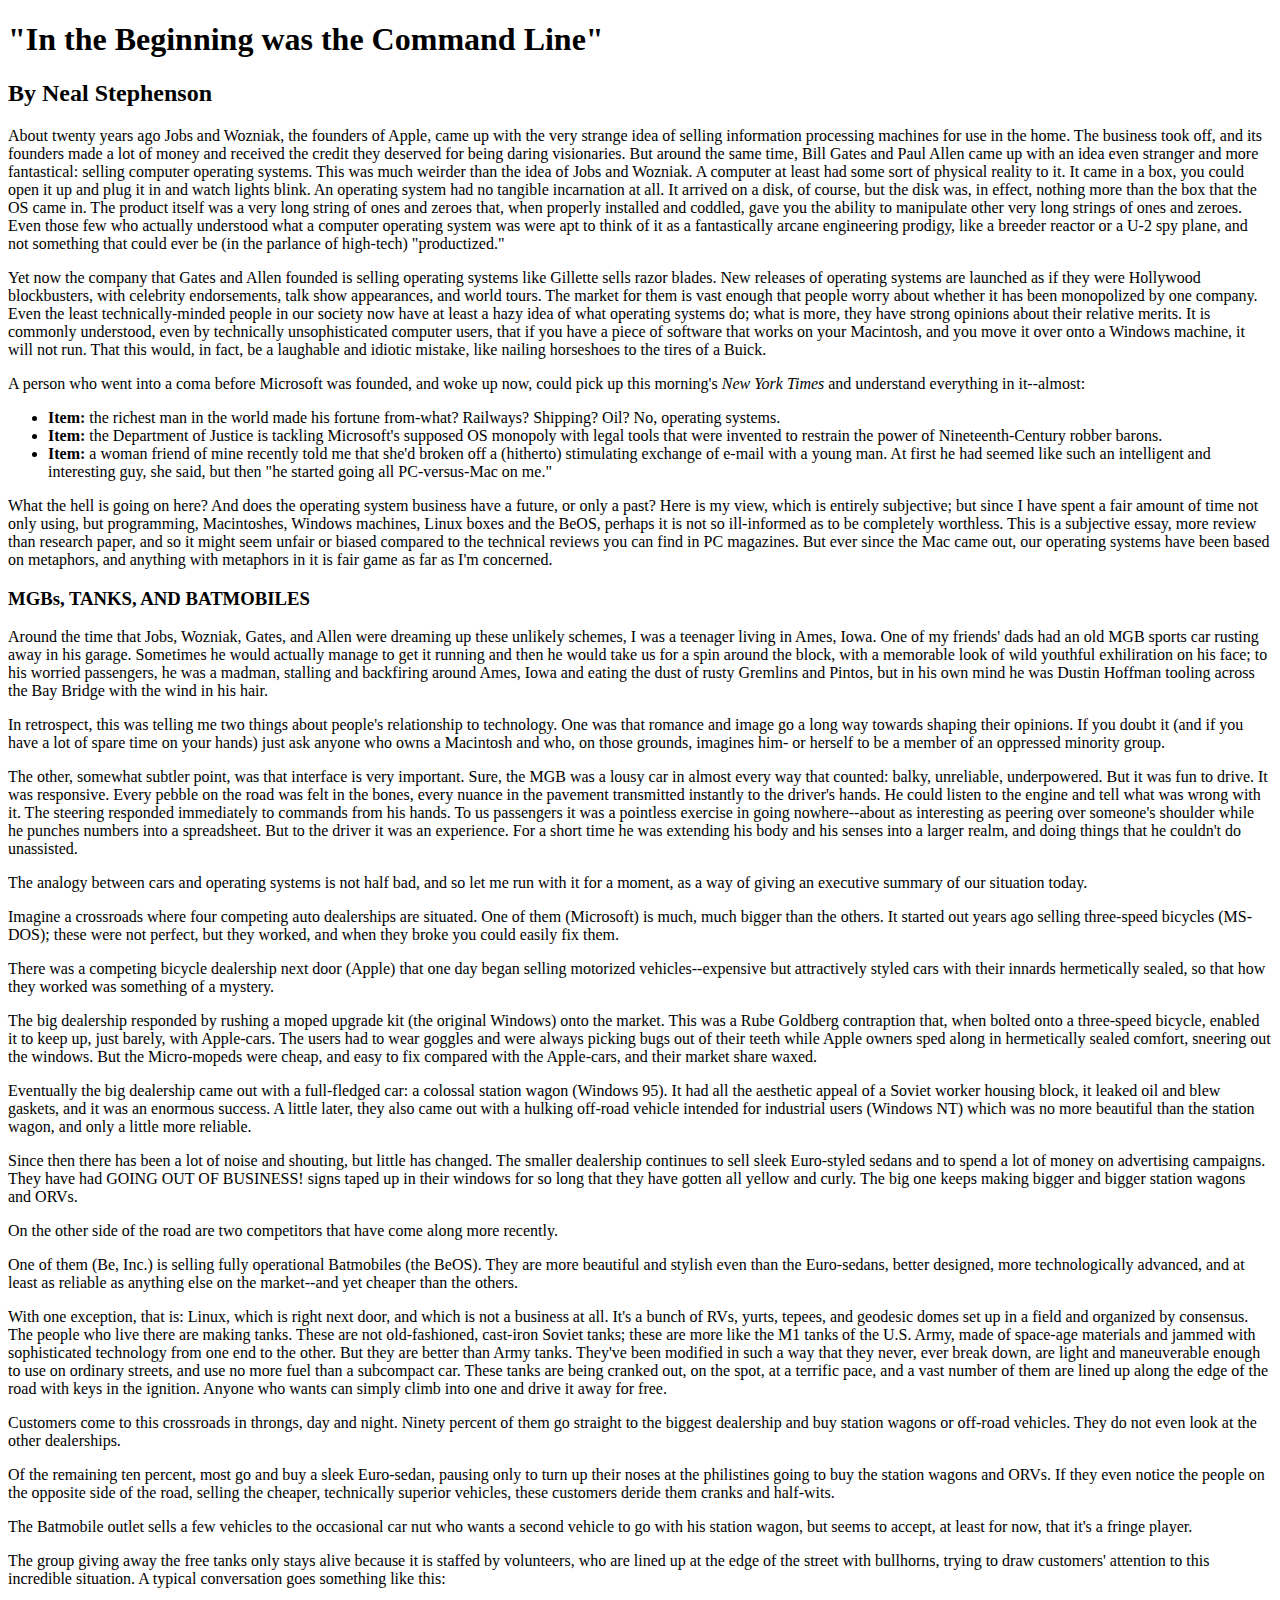
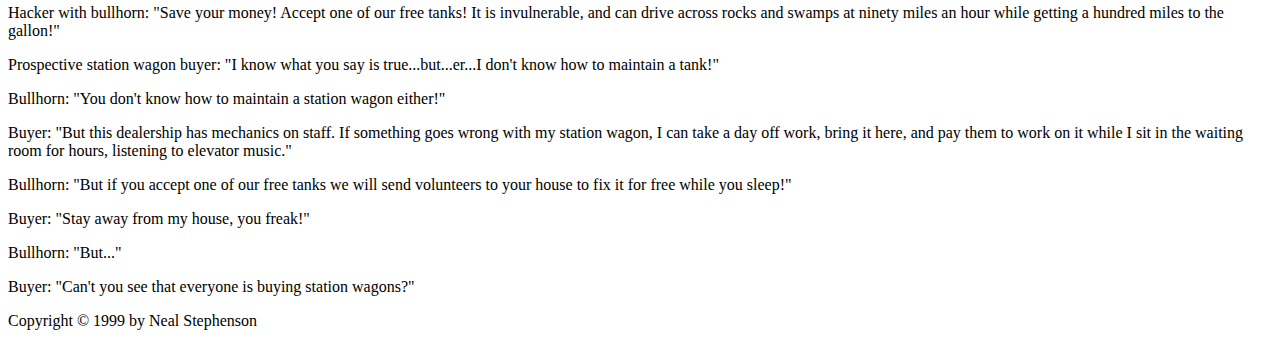
<file: Week01/index.html>
<!DOCTYPE html>
<html>
<head>
<title>The Command</title>
</head>
<body>
<h1>"In the Beginning was the Command Line"</h1>
<h2>By Neal Stephenson</h2>

<p>About twenty years ago Jobs and Wozniak, the founders of Apple, came up with the very strange idea of selling information processing machines for use in the home. The business took off, and its founders made a lot of money and received the credit they deserved for being daring visionaries. But around the same time, Bill Gates and Paul Allen came up with an idea even stranger and more fantastical: selling computer operating systems. This was much weirder than the idea of Jobs and Wozniak. A computer at least had some sort of physical reality to it. It came in a box, you could open it up and plug it in and watch lights blink. An operating system had no tangible incarnation at all. It arrived on a disk, of course, but the disk was, in effect, nothing more than the box that the OS came in. The product itself was a very long string of ones and zeroes that, when properly installed and coddled, gave you the ability to manipulate other very long strings of ones and zeroes. Even those few who actually understood what a computer operating system was were apt to think of it as a fantastically arcane engineering prodigy, like a breeder reactor or a U-2 spy plane, and not something that could ever be (in the parlance of high-tech) "productized." </p>

<p>Yet now the company that Gates and Allen founded is selling operating systems like Gillette sells razor blades. New releases of operating systems are launched as if they were Hollywood blockbusters, with celebrity endorsements, talk show appearances, and world tours. The market for them is vast enough that people worry about whether it has been monopolized by one company. Even the least technically-minded people in our society now have at least a hazy idea of what operating systems do; what is more, they have strong opinions about their relative merits. It is commonly understood, even by technically unsophisticated computer users, that if you have a piece of software that works on your Macintosh, and you move it over onto a Windows machine, it will not run. That this would, in fact, be a laughable and idiotic mistake, like nailing horseshoes to the tires of a Buick. </p>

<p>A person who went into a coma before Microsoft was founded, and woke up now, could pick up this morning's <em>New York Times</em> and understand everything in it--almost:</p>

<ul>
  <li><strong>Item:</strong> the richest man in the world made his fortune from-what? Railways? Shipping? Oil? No, operating systems.</li>
  <li><strong>Item:</strong> the Department of Justice is tackling Microsoft's supposed OS monopoly with legal tools that were invented to restrain the power of Nineteenth-Century robber barons.</li>
  <li><strong>Item:</strong> a woman friend of mine recently told me that she'd broken off a (hitherto) stimulating exchange of e-mail with a young man. At first he had seemed like such an intelligent and interesting guy, she said, but then "he started going all PC-versus-Mac on me."
  </li>
</ul>
<p>What the hell is going on here? And does the operating system business have a future, or only a past? Here is my view, which is entirely subjective; but since I have spent a fair amount of time not only using, but programming, Macintoshes, Windows machines, Linux boxes and the BeOS, perhaps it is not so ill-informed as to be completely worthless. This is a subjective essay, more review than research paper, and so it might seem unfair or biased compared to the technical reviews you can find in PC magazines. But ever since the Mac came out, our operating systems have been based on metaphors, and anything with metaphors in it is fair game as far as I'm concerned.</p>

<h3>MGBs, TANKS, AND BATMOBILES</h3>

<p>Around the time that Jobs, Wozniak, Gates, and Allen were dreaming up these unlikely schemes, I was a teenager living in Ames, Iowa. One of my friends' dads had an old MGB sports car rusting away in his garage. Sometimes he would actually manage to get it running and then he would take us for a spin around the block, with a memorable look of wild youthful exhiliration on his face; to his worried passengers, he was a madman, stalling and backfiring around Ames, Iowa and eating the dust of rusty Gremlins and Pintos, but in his own mind he was Dustin Hoffman tooling across the Bay Bridge with the wind in his hair.</p>

<p>In retrospect, this was telling me two things about people's relationship to technology. One was that romance and image go a long way towards shaping their opinions. If you doubt it (and if you have a lot of spare time on your hands) just ask anyone who owns a Macintosh and who, on those grounds, imagines him- or herself to be a member of an oppressed minority group.</p>

<p>The other, somewhat subtler point, was that interface is very important. Sure, the MGB was a lousy car in almost every way that counted: balky, unreliable, underpowered. But it was fun to drive. It was responsive. Every pebble on the road was felt in the bones, every nuance in the pavement transmitted instantly to the driver's hands. He could listen to the engine and tell what was wrong with it. The steering responded immediately to commands from his hands. To us passengers it was a pointless exercise in going nowhere--about as interesting as peering over someone's shoulder while he punches numbers into a spreadsheet. But to the driver it was an experience. For a short time he was extending his body and his senses into a larger realm, and doing things that he couldn't do unassisted.</p>

<p>The analogy between cars and operating systems is not half bad, and so let me run with it for a moment, as a way of giving an executive summary of our situation today.</p>

<p>Imagine a crossroads where four competing auto dealerships are situated. One of them (Microsoft) is much, much bigger than the others. It started out years ago selling three-speed bicycles (MS-DOS); these were not perfect, but they worked, and when they broke you could easily fix them.</p>

<p>There was a competing bicycle dealership next door (Apple) that one day began selling motorized vehicles--expensive but attractively styled cars with their innards hermetically sealed, so that how they worked was something of a mystery.</p>

<p>The big dealership responded by rushing a moped upgrade kit (the original Windows) onto the market. This was a Rube Goldberg contraption that, when bolted onto a three-speed bicycle, enabled it to keep up, just barely, with Apple-cars. The users had to wear goggles and were always picking bugs out of their teeth while Apple owners sped along in hermetically sealed comfort, sneering out the windows. But the Micro-mopeds were cheap, and easy to fix compared with the Apple-cars, and their market share waxed.</p>

<p>Eventually the big dealership came out with a full-fledged car: a colossal station wagon (Windows 95). It had all the aesthetic appeal of a Soviet worker housing block, it leaked oil and blew gaskets, and it was an enormous success. A little later, they also came out with a hulking off-road vehicle intended for industrial users (Windows NT) which was no more beautiful than the station wagon, and only a little more reliable.</p>

<p>Since then there has been a lot of noise and shouting, but little has changed. The smaller dealership continues to sell sleek Euro-styled sedans and to spend a lot of money on advertising campaigns. They have had GOING OUT OF BUSINESS! signs taped up in their windows for so long that they have gotten all yellow and curly. The big one keeps making bigger and bigger station wagons and ORVs.</p>

<p>On the other side of the road are two competitors that have come along more recently.</p>

<p>One of them (Be, Inc.) is selling fully operational Batmobiles (the BeOS). They are more beautiful and stylish even than the Euro-sedans, better designed, more technologically advanced, and at least as reliable as anything else on the market--and yet cheaper than the others.</p>

<p>With one exception, that is: Linux, which is right next door, and which is not a business at all. It's a bunch of RVs, yurts, tepees, and geodesic domes set up in a field and organized by consensus. The people who live there are making tanks. These are not old-fashioned, cast-iron Soviet tanks; these are more like the M1 tanks of the U.S. Army, made of space-age materials and jammed with sophisticated technology from one end to the other. But they are better than Army tanks. They've been modified in such a way that they never, ever break down, are light and maneuverable enough to use on ordinary streets, and use no more fuel than a subcompact car. These tanks are being cranked out, on the spot, at a terrific pace, and a vast number of them are lined up along the edge of the road with keys in the ignition. Anyone who wants can simply climb into one and drive it away for free.</p>

<p>Customers come to this crossroads in throngs, day and night. Ninety percent of them go straight to the biggest dealership and buy station wagons or off-road vehicles. They do not even look at the other dealerships.</p>

<p>Of the remaining ten percent, most go and buy a sleek Euro-sedan, pausing only to turn up their noses at the philistines going to buy the station wagons and ORVs. If they even notice the people on the opposite side of the road, selling the cheaper, technically superior vehicles, these customers deride them cranks and half-wits.</p>

<p>The Batmobile outlet sells a few vehicles to the occasional car nut who wants a second vehicle to go with his station wagon, but seems to accept, at least for now, that it's a fringe player.</p>

<p>The group giving away the free tanks only stays alive because it is staffed by volunteers, who are lined up at the edge of the street with bullhorns, trying to draw customers' attention to this incredible situation. A typical conversation goes something like this:</p>

<p>Hacker with bullhorn: "Save your money! Accept one of our free tanks! It is invulnerable, and can drive across rocks and swamps at ninety miles an hour while getting a hundred miles to the gallon!"
</p>

<p>Prospective station wagon buyer: "I know what you say is true...but...er...I don't know how to maintain a tank!"</p>

<p>Bullhorn: "You don't know how to maintain a station wagon either!"</p>

<p>Buyer: "But this dealership has mechanics on staff. If something goes wrong with my station wagon, I can take a day off work, bring it here, and pay them to work on it while I sit in the waiting room for hours, listening to elevator music."</p>

<p>Bullhorn: "But if you accept one of our free tanks we will send volunteers to your house to fix it for free while you sleep!"</p>

<p>Buyer: "Stay away from my house, you freak!"</p>

<p>Bullhorn: "But..."</p>

<p>Buyer: "Can't you see that everyone is buying station wagons?"</p>

Copyright © 1999 by Neal Stephenson

</body>
</html>
</file>
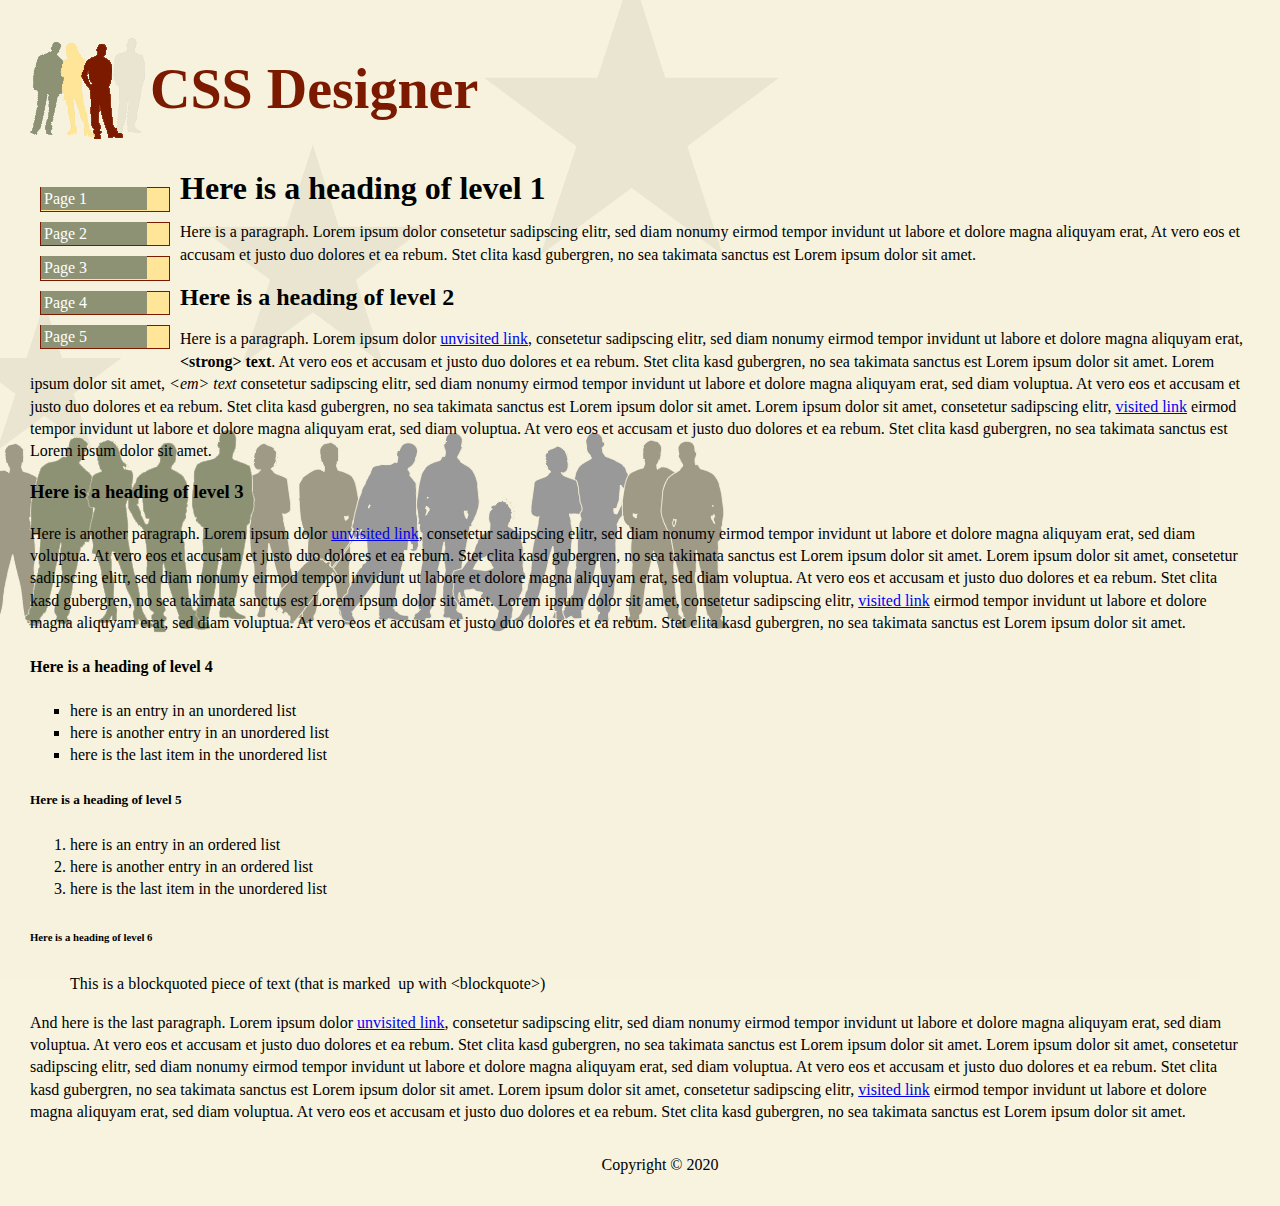
<file: Week03/index.html>
<!doctype html>
<html>
   <head>
      <meta charset="utf-8">
      <title>CSS Designer</title>
      <link href="styles.css" rel="stylesheet" type="text/css" />
   </head>
   <body>
      <header>
         <h1>CSS Designer</h1>
      </header>
      <section id="container">
      <nav>
         <ul>
            <li><a href="#">Page 1</a></li>
            <li><a href="#">Page 2</a></li>
            <li><a href="#">Page 3</a></li>
            <li><a href="#">Page 4</a></li>
            <li><a href="#">Page 5</a></li>
         </ul>
      </nav>
      <article id="content">
         <h1>Here is a heading of level 1</h1>
         <p>Here is a paragraph. Lorem ipsum dolor consetetur sadipscing elitr,  sed diam nonumy eirmod tempor invidunt ut labore et dolore magna aliquyam erat,  At vero eos et accusam et justo duo dolores et ea rebum. Stet clita kasd gubergren, no sea takimata sanctus est Lorem ipsum dolor sit amet. </p>
         <h2>Here is a heading of level 2</h2>
         <p>Here is a paragraph. Lorem ipsum dolor <a href="unvisitedpage.html">unvisited link</a>, consetetur sadipscing elitr,  sed diam nonumy eirmod tempor invidunt ut labore et dolore magna aliquyam erat, <strong>&lt;strong&gt; text</strong>. At vero eos et accusam et justo duo dolores et ea rebum. Stet clita kasd gubergren, no sea takimata sanctus est Lorem ipsum dolor sit amet. Lorem ipsum dolor sit amet, <em>&lt;em&gt; text</em> consetetur sadipscing elitr,  sed diam nonumy eirmod tempor invidunt ut labore et dolore magna aliquyam erat, sed diam voluptua. At vero eos et accusam et justo duo dolores et ea rebum. Stet clita kasd gubergren, no sea takimata sanctus est Lorem ipsum dolor sit amet. Lorem ipsum dolor sit amet, consetetur sadipscing elitr, <a href="#">visited link</a> eirmod tempor invidunt ut labore et dolore magna aliquyam erat, sed diam voluptua. At vero eos et accusam et justo duo dolores et ea rebum. Stet clita kasd gubergren, no sea takimata sanctus est Lorem ipsum dolor sit amet.</p>
         <h3>Here is a heading of level 3</h3>
         <p>Here is another paragraph. Lorem ipsum dolor <a href="unvisitedpage.html">unvisited link</a>, consetetur sadipscing elitr,  sed diam nonumy eirmod tempor invidunt ut labore et dolore magna aliquyam erat, sed diam voluptua. At vero eos et accusam et justo duo dolores et ea rebum. Stet clita kasd gubergren, no sea takimata sanctus est Lorem ipsum dolor sit amet. Lorem ipsum dolor sit amet, consetetur sadipscing elitr,  sed diam nonumy eirmod tempor invidunt ut labore et dolore magna aliquyam erat, sed diam voluptua. At vero eos et accusam et justo duo dolores et ea rebum. Stet clita kasd gubergren, no sea takimata sanctus est Lorem ipsum dolor sit amet. Lorem ipsum dolor sit amet, consetetur sadipscing elitr, <a href="#">visited link</a> eirmod tempor invidunt ut labore et dolore magna aliquyam erat, sed diam voluptua. At vero eos et accusam et justo duo dolores et ea rebum. Stet clita kasd gubergren, no sea takimata sanctus est Lorem ipsum dolor sit amet.</p>
         <h4>Here is a heading of level 4</h4>
         <ul>
            <li>here is an entry in an unordered list</li>
            <li>here is another entry in an unordered list</li>
            <li>here is the last item in the unordered list</li>
         </ul>
         <h5>Here is a heading of level 5</h5>
         <ol>
            <li>here is an entry in an ordered list</li>
            <li>here is another entry in an ordered list</li>
            <li>here is the last item in the unordered list</li>
         </ol>
         <h6>Here is a heading of level 6</h6>
         <blockquote> This is a blockquoted piece of text (that is marked&nbsp; up with &lt;blockquote&gt;) </blockquote>
         <p>And here is the last paragraph. Lorem ipsum dolor <a href="unvisitedpage.html">unvisited link</a>, consetetur sadipscing elitr,  sed diam nonumy eirmod tempor invidunt ut labore et dolore magna aliquyam erat, sed diam voluptua. At vero eos et accusam et justo duo dolores et ea rebum. Stet clita kasd gubergren, no sea takimata sanctus est Lorem ipsum dolor sit amet. Lorem ipsum dolor sit amet, consetetur sadipscing elitr,  sed diam nonumy eirmod tempor invidunt ut labore et dolore magna aliquyam erat, sed diam voluptua. At vero eos et accusam et justo duo dolores et ea rebum. Stet clita kasd gubergren, no sea takimata sanctus est Lorem ipsum dolor sit amet. Lorem ipsum dolor sit amet, consetetur sadipscing elitr, <a href="#">visited link</a> eirmod tempor invidunt ut labore et dolore magna aliquyam erat, sed diam voluptua. At vero eos et accusam et justo duo dolores et ea rebum. Stet clita kasd gubergren, no sea takimata sanctus est Lorem ipsum dolor sit amet.</p>
      </article>
      </section>
      <footer>
         <ul>
            <li>Copyright &copy; 2020</li>
         </ul>
      </footer>
   </body>
</html>
</file>
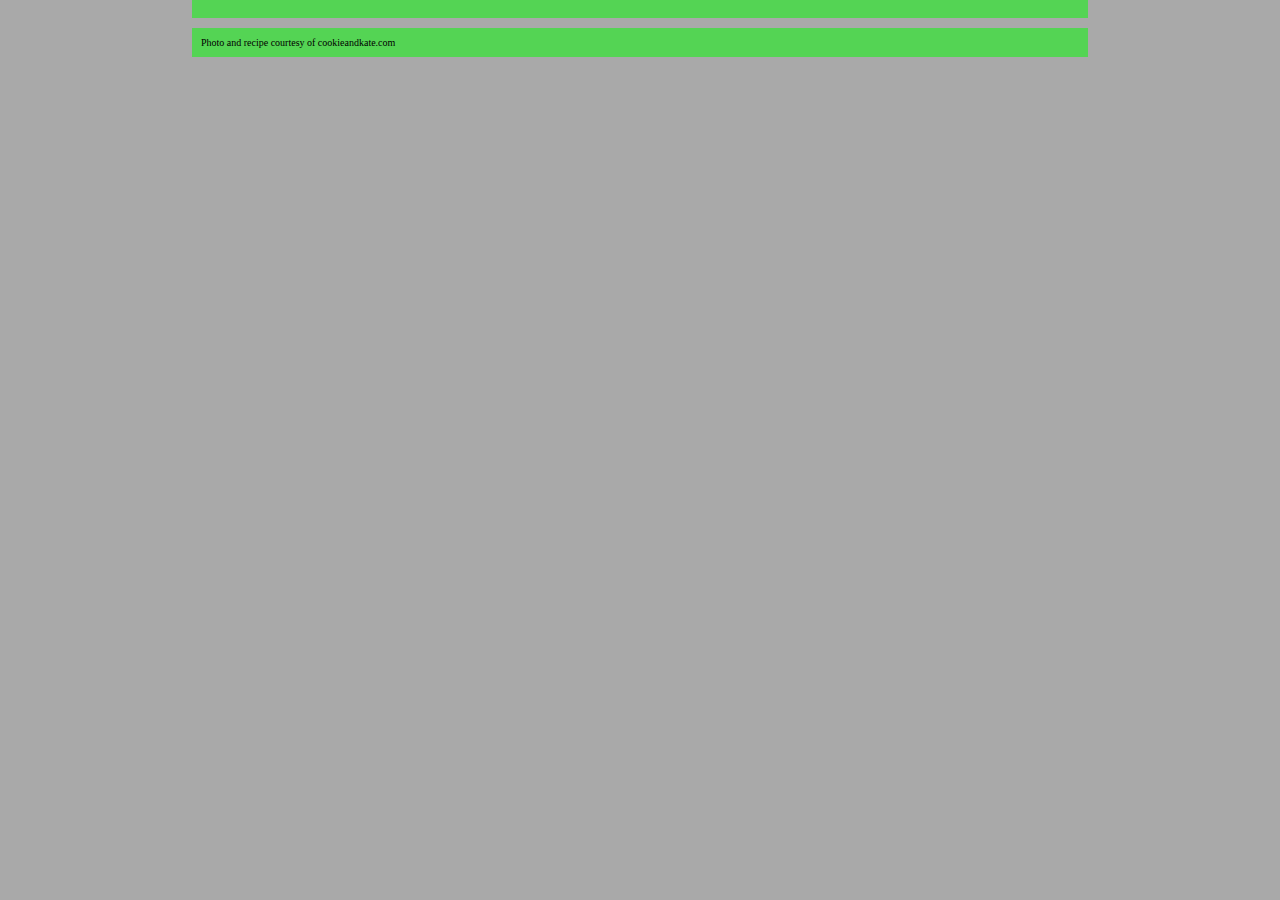
<file: Week04/index.html>
<!DOCTYPE html>
<!--
     Name: Milan Kharel
     Date: 9/27/2020
     Section: ITSE-1411

     Add a description of what this file does here!
-->

<html lang="en-us">
  <head>
    <meta charset="utf-8">
    <link rel="stylesheet" href="style.css">
    <title>Tortilla Pizza</title>
  </head>
  <body>
    <header>
      
    </header>
    <footer>Photo and recipe courtesy of cookieandkate.com</footer>
  </body>
</html>
</file>
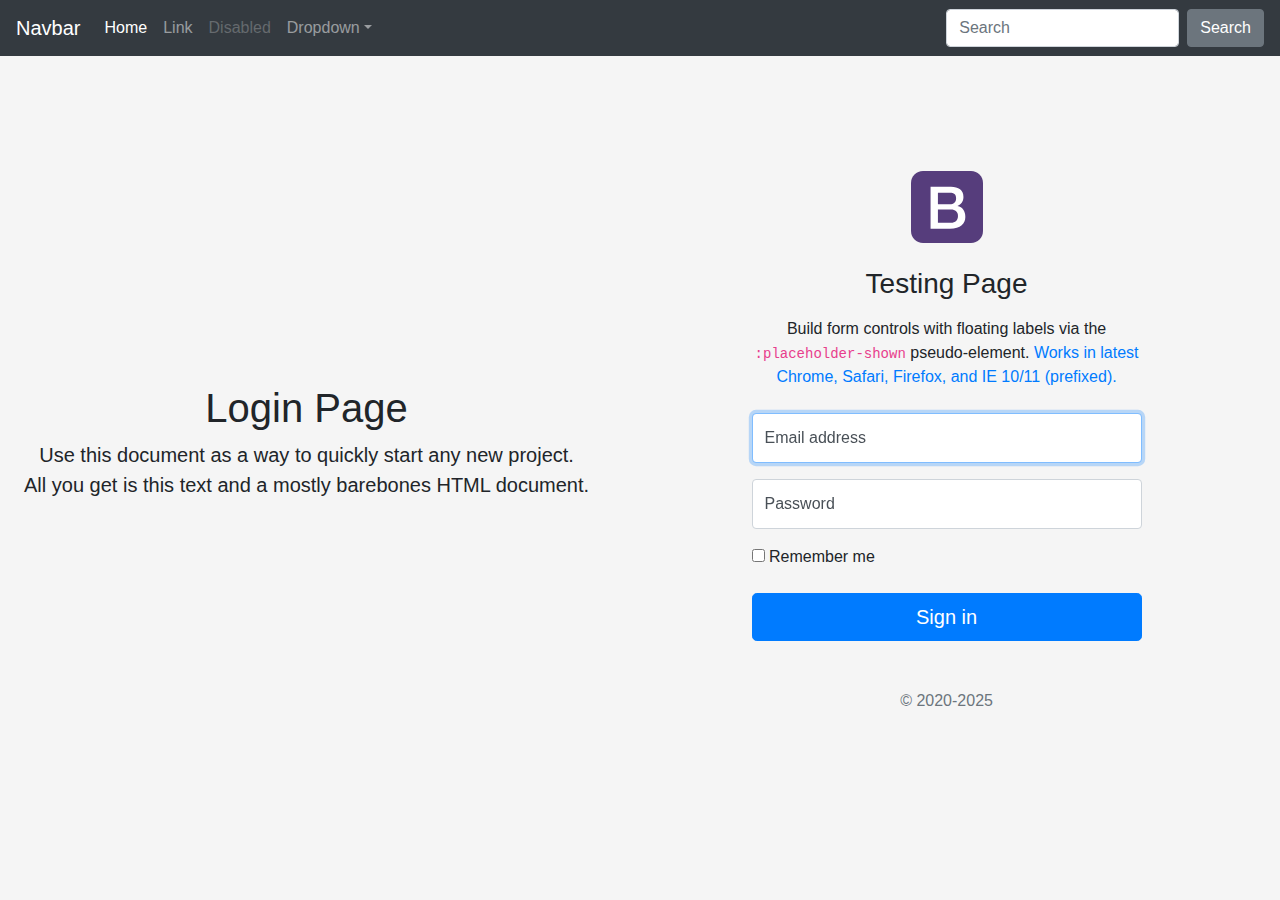
<file: Week06/index.html>
<!doctype html>
<html lang="en">
  <head>
    <!-- Required meta tags -->
    <meta charset="utf-8">
    <meta name="viewport" content="width=device-width, initial-scale=1, shrink-to-fit=no">

    <!-- Bootstrap CSS -->
    <link rel="stylesheet" href="css/bootstrap.css">

    <!-- Custom styles for this template -->
    <link href="css/custom.css" rel="stylesheet">
    <link href="css/floating.css" rel="stylesheet">
    <title>Milan Bootstrap</title>
  </head>
  <body>


    <nav class="navbar navbar-expand-md navbar-dark bg-dark fixed-top">
  <a class="navbar-brand" href="#">Navbar</a>
  <button class="navbar-toggler" type="button" data-toggle="collapse" data-target="#navbarsExampleDefault" aria-controls="navbarsExampleDefault" aria-expanded="false" aria-label="Toggle navigation">
    <span class="navbar-toggler-icon"></span>
  </button>

  <div class="collapse navbar-collapse" id="navbarsExampleDefault">
    <ul class="navbar-nav mr-auto">
      <li class="nav-item active">
        <a class="nav-link" href="#">Home <span class="sr-only">(current)</span></a>
      </li>
      <li class="nav-item">
        <a class="nav-link" href="#">Link</a>
      </li>
      <li class="nav-item">
        <a class="nav-link disabled" href="#" tabindex="-1" aria-disabled="true">Disabled</a>
      </li>
      <li class="nav-item dropdown">
        <a class="nav-link dropdown-toggle" href="#" id="dropdown01" data-toggle="dropdown" aria-haspopup="true" aria-expanded="false">Dropdown</a>
        <div class="dropdown-menu" aria-labelledby="dropdown01">
          <a class="dropdown-item" href="#">Action</a>
          <a class="dropdown-item" href="#">Another action</a>
          <a class="dropdown-item" href="#">Something else here</a>
        </div>
      </li>
    </ul>
    <form class="form-inline my-2 my-lg-0">
      <input class="form-control mr-sm-2" type="text" placeholder="Search" aria-label="Search">
      <button class="btn btn-secondary my-2 my-sm-0" type="submit">Search</button>
    </form>
  </div>
</nav>

<div class="starter-template">
    <h1>Login Page</h1>
    <p class="lead">Use this document as a way to quickly start any new project.<br> All you get is this text and a mostly barebones HTML document.</p>
</div>

<form class="form-signin">
  <div class="text-center mb-4">
    <img class="mb-4" src="bootstrap-solid.svg" alt="" width="72" height="72">
    <h1 class="h3 mb-3 font-weight-normal">Testing Page</h1>
    <p>Build form controls with floating labels via the <code>:placeholder-shown</code> pseudo-element. <a href="https://caniuse.com/#feat=css-placeholder-shown">Works in latest Chrome, Safari, Firefox, and IE 10/11 (prefixed).</a></p>
  </div>

  <div class="form-label-group">
    <input type="email" id="inputEmail" class="form-control" placeholder="Email address" required autofocus>
    <label for="inputEmail">Email address</label>
  </div>

  <div class="form-label-group">
    <input type="password" id="inputPassword" class="form-control" placeholder="Password" required>
    <label for="inputPassword">Password</label>
  </div>

  <div class="checkbox mb-3">
    <label>
      <input type="checkbox" value="remember-me"> Remember me
    </label>
  </div>
  <button class="btn btn-lg btn-primary btn-block" type="submit">Sign in</button>
  <p class="mt-5 mb-3 text-muted text-center">&copy; 2020-2025</p>
</form>
    <!-- Optional JavaScript -->
    <!-- jQuery first, then Popper.js, then Bootstrap JS -->
    <script src="https://code.jquery.com/jquery-3.5.1.slim.min.js" integrity="sha384-DfXdz2htPH0lsSSs5nCTpuj/zy4C+OGpamoFVy38MVBnE+IbbVYUew+OrCXaRkfj" crossorigin="anonymous"></script>
    <script src="https://cdn.jsdelivr.net/npm/popper.js@1.16.1/dist/umd/popper.min.js" integrity="sha384-9/reFTGAW83EW2RDu2S0VKaIzap3H66lZH81PoYlFhbGU+6BZp6G7niu735Sk7lN" crossorigin="anonymous"></script>
    <script src="https://stackpath.bootstrapcdn.com/bootstrap/4.5.2/js/bootstrap.min.js" integrity="sha384-B4gt1jrGC7Jh4AgTPSdUtOBvfO8shuf57BaghqFfPlYxofvL8/KUEfYiJOMMV+rV" crossorigin="anonymous"></script>
  </body>
</html>
</file>
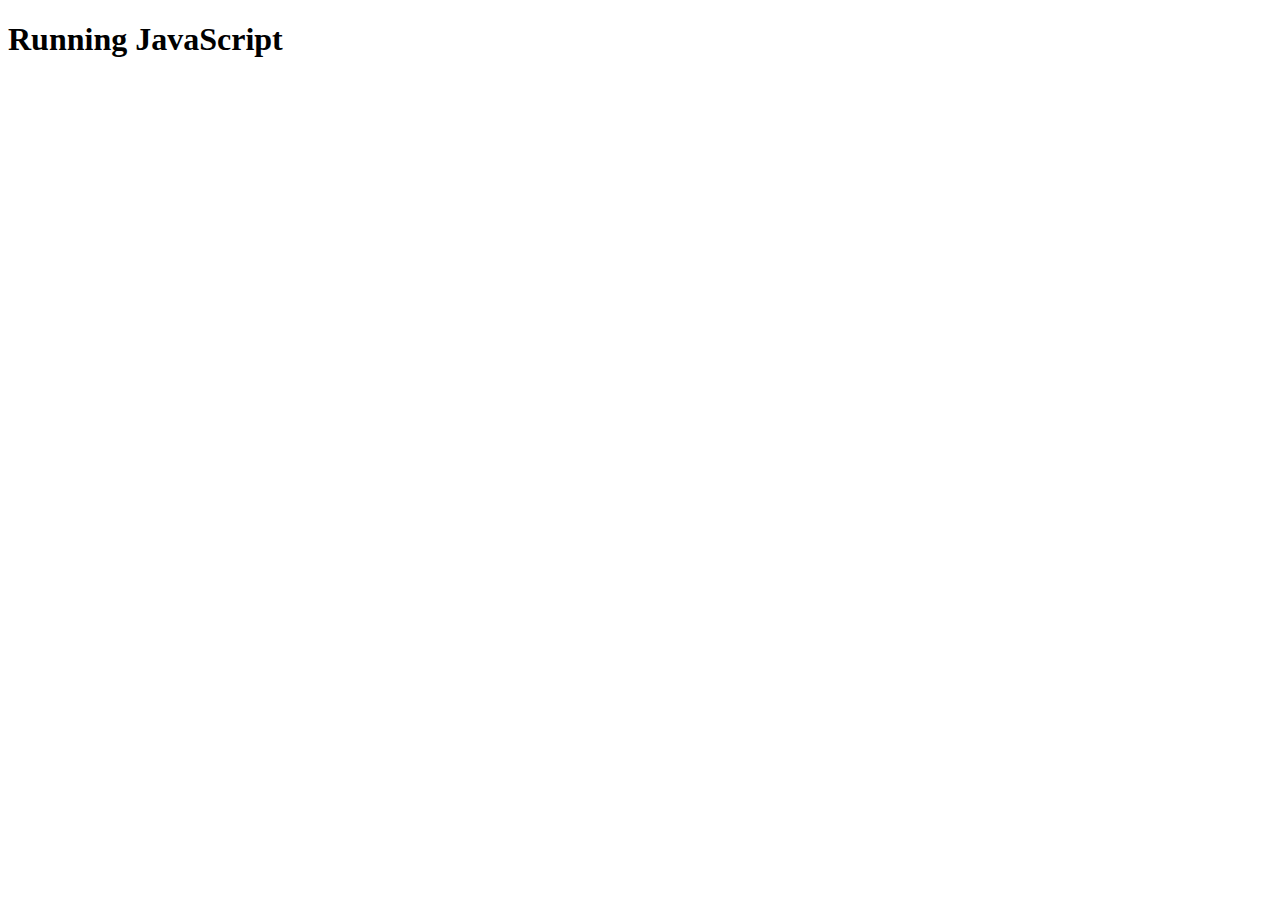
<file: Week07/index.html>
<!DOCTYPE html>
<html>
  <head>
    <title>JavaScript Page</title>
    <script type="text/javascript">
      alert("Hello, World :)");
    </script>
  </head>
    <body>
      <h1>Running JavaScript</h1>
    </body>
</html>
</file>
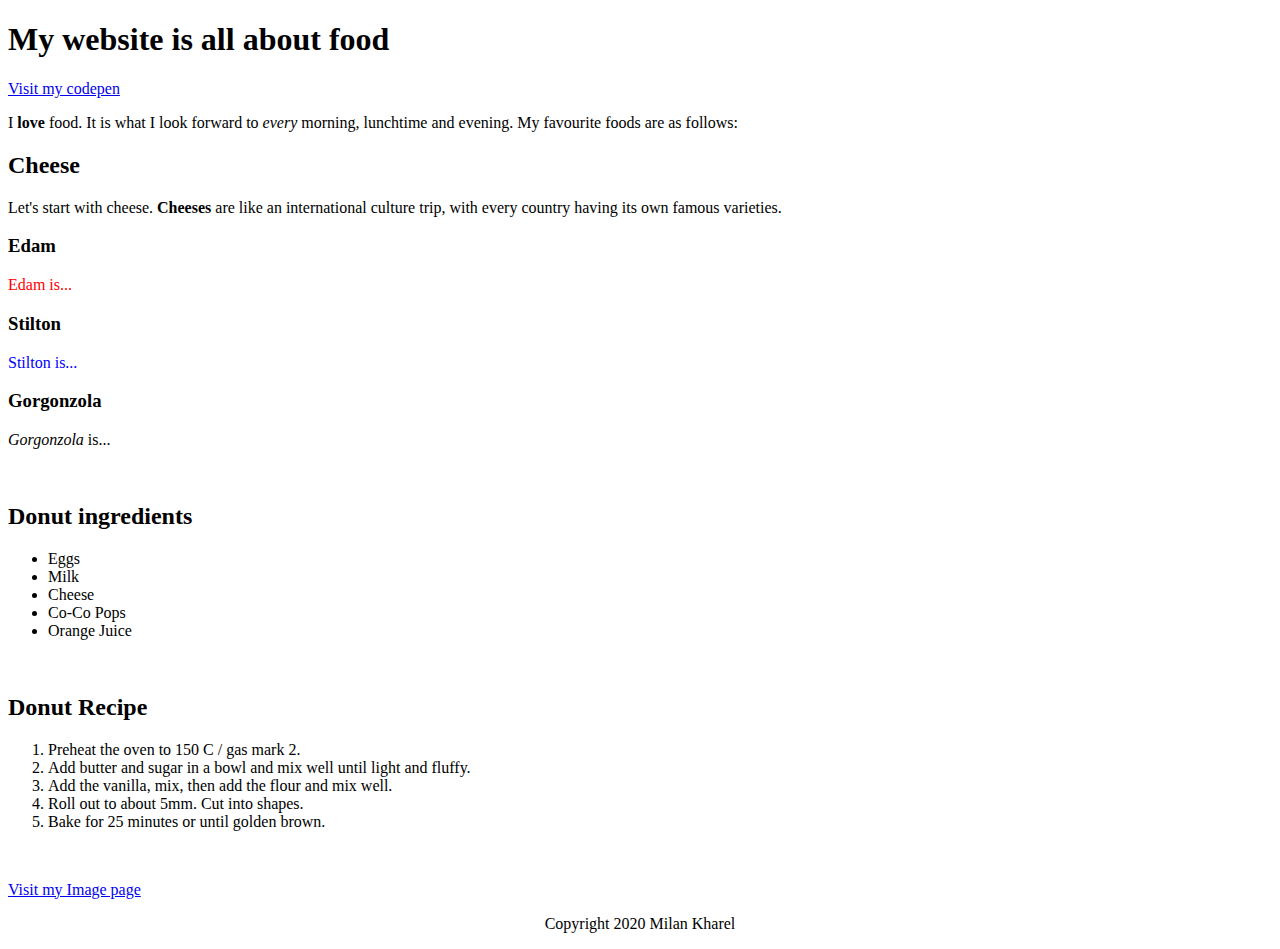
<file: Week02/coding101.html>
<!DOCTYPE HTML>
<html lang="en-US">
<head>
  <meta charset="UTF-8">
  <title>Week 2 Milan Kharel</title>
</head>
<body>
  <h1>My website is all about food</h1>

<p><a href="https://codepen.io/milan-wb/pen/KKzZQNy">Visit my codepen</a></p>
<p>I <strong>love</strong> food. It is what I look forward to <em>every</em> morning, lunchtime and evening. My favourite foods are as follows:</p>

<h2>Cheese</h2>

  <p>Let's start with cheese. <strong>Cheeses</strong> are like an international culture trip, with every country having its own famous varieties.</p>

<h3>Edam</h3>

<p style ="color: red">Edam is...</p>

<h3>Stilton</h3>

<p style ="color: blue">Stilton is...</p>

<h3>Gorgonzola</h3>

  <p><em>Gorgonzola</em> is...</p>
  <br>
  <h2>Donut ingredients</h2>
<ul>
  <li>Eggs</li>
  <li>Milk</li>
  <li>Cheese</li>
  <li>Co-Co Pops</li>
  <li>Orange Juice</li>
</ul>
  <br>
  <h2>Donut Recipe</h2>
 <ol>
  <li>Preheat the oven to 150 C / gas mark 2.</li>
  <li>Add butter and sugar in a bowl and mix well until
    light and fluffy.</li>
  <li>Add the vanilla, mix, then add the flour and mix well.</li>
  <li>Roll out to about 5mm. Cut into shapes.</li>
  <li>Bake for 25 minutes or until golden brown.</li>
</ol>
  <br>
  <p><a href="https://milan-wb.github.io/Week02/index.html">Visit my Image page</a></p>
 <footer style="text-align:center"><p>
   Copyright 2020 Milan Kharel
   </p></footer>
</body>
</html>
</file>
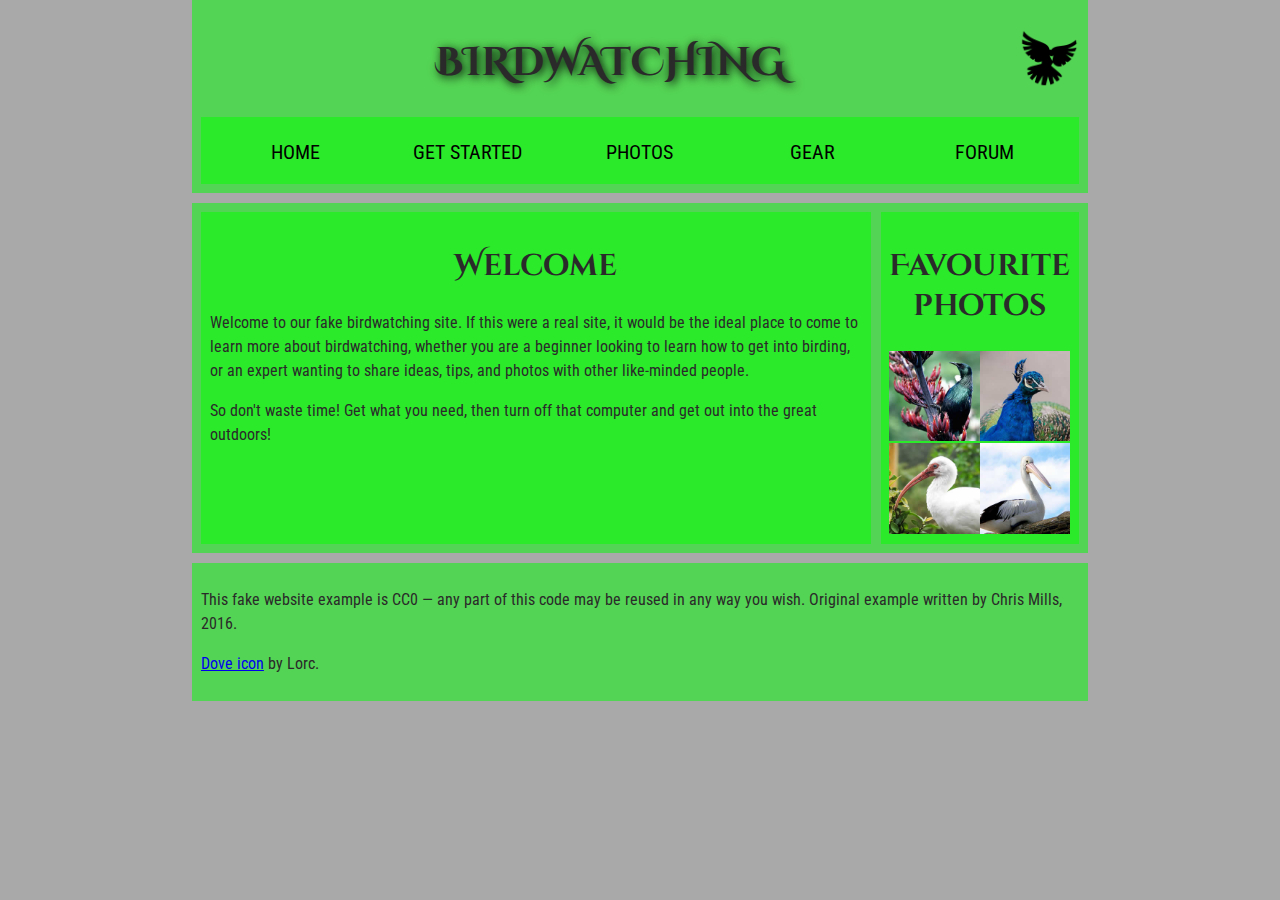
<file: Week04/bird.html>
<!DOCTYPE html>
<html>
  <head>
    <meta charset="utf-8">
    <title>Birdwatching</title>
    <link href="https://fonts.googleapis.com/css?family=Roboto+Condensed:300|Cinzel+Decorative:70" rel="stylesheet">
    <link href="style.css" rel="stylesheet" type="text/css">
    <!--[if lt IE 9]>
      <script src="//html5shiv.googlecode.com/svn/trunk/html5.js"></script>
    <![endif]-->
  </head>

  <body>
      <header>
      <h1>Birdwatching</h1>
      <img src="dove.png" alt="a simple dove logo">
      <nav>
      <ul>
        <li><span>Home</span></li>
        <li><a href="#">Get started</a></li>
        <li><a href="#">Photos</a></li>
        <li><a href="#">Gear</a></li>
        <li><a href="#">Forum</a></li>
      </ul>
    </nav>
    </header>
      <main>
        <section>
      <h2>Welcome</h2>

      <p>Welcome to our fake birdwatching site. If this were a real site, it would be the ideal place to come to learn more about birdwatching, whether you are a beginner looking to learn how to get into birding, or an expert wanting to share ideas, tips, and photos with other like-minded people.</p>

      <p>So don't waste time! Get what you need, then turn off that computer and get out into the great outdoors!</p>
    </section>
      <aside>
      <h2>Favourite photos</h2>

      <a href="favorite-1.jpg"><img src="favorite-1_th.jpg" alt="Small black bird, black claws, long black slender beak, links to larger version of the image"></a>
      <a href="favorite-2.jpg"><img src="favorite-2_th.jpg" alt="Top half of a pretty bird with bright blue plumage on neck, light colored beak, blue headdress, links to larger version of the image"></a>
      <a href="favorite-3.jpg"><img src="favorite-3_th.jpg" alt="Top half of a large bird with white plumage, very long curved narrow light colored break, links to larger version of the image"></a>
      <a href="favorite-4.jpg"><img src="favorite-4_th.jpg" alt="Large bird, mostly white plumage with black plumage on back and rear, long straight white beak, links to larger version of the image"></a>
    </aside>
    </main>
    <footer>
      <p>This fake website example is CC0 — any part of this code may be reused in any way you wish. Original example written by Chris Mills, 2016.</p>

      <p><a href="http://game-icons.net/lorc/originals/dove.html">Dove icon</a> by Lorc.</p>
    </footer>
  </body>
</html>
</file>
<file: Week03/styles.css>
@charset "utf-8";
/* CSS Document */

body{
  font-family: "Georgia",serif;
  color: black;
  line-height: 140%;
  margin: 30px;
  background-image: url("page-bg.gif");
  background-repeat: no-repeat;
  background-attachment: fixed;
  background-color: #F7F3DE;
}
header h1{
  font-size: 350%;
  color: #7C1A00;
  padding: 40px 40px 40px 120px;
  background-image: url("header-image-1.gif");
  background-repeat: no-repeat;
}
#container{
  margin-bottom: 30px;
}
nav{
  float: left;
  width: 150px;
}
nav ul{
  padding: 0px;
  margin: 0px;
  list-style-type: none;
  color: #7C1A00;
}
nav li{
  margin: 10px;
  border-width: 1px;
  border-style: solid;
  border-color: #7C1A00;
  background-color: #FFE597;
}
nav a{
  color: white;
  background-color: #8C9273;
  padding: 3px 60px 3px 3px;
  text-decoration: none;
}
nav a:hover{
  background-color: #7C1A00;
}
#content id{
  background-image: url("trans-bg.gif");
  border: 1px;
  border-style: solid;
  margin-left: 180px;
  padding: 10px;
}
footer{
  clear: both;
  text-align: center;
}
footer li{
  display: inline;
  padding: 10px;
}
global h1{
  color: #8C9273;
}
global h2{
  border-left: 20px solid #8C9273;
  border-bottom: 5px solid #8C9273;
  padding-left: 5px;
}
global h3{
  background-image: url("header-star-1.gif");
  background-repeat: no-repeat;
  padding-left: 20px;
}
global blockquote{
  background-color: #FFE597;
}
ul{
  list-style-type: square;
}
global a{
    color: #7C1A00;
    font-weight: bold;
}
global a:hover{
  background-color: #FFE597;
}
</file>
<file: Week04/style.css>
/* || General setup */

html, body {
  margin: 0;
  padding: 0;
}

html {
  font-size: 10px;
  background-color: #a9a9a9;
}

body {
  width: 70%;
  min-width: 800px;
  margin: 0 auto;
}

/* || typography */

h1, h2, h3 {
  font-family: 'Cinzel Decorative', cursive;
  color: #2a2a2a;
}

p, input, li {
  font-family: 'Roboto Condensed', sans-serif;
  color: #2a2a2a;
}

h1 {
  font-size: 4rem;
  text-align: center;
  text-shadow: 2px 2px 10px black;
}

h2 {
  font-size: 3rem;
  text-align: center;
}

h3 {
  font-size: 2.2rem;
}

p, li {
  font-size: 1.6rem;
  line-height: 1.5;
}

/* || header layout */

header {
  margin-bottom: 10px;
  display: flex;
  flex-flow: row wrap;
}

body > * {
  background-color: red;
  padding: 1%;
}

main, header, nav, article, aside, footer, section {
  background-color: rgba(0,255,0,0.5);
  padding: 1%;
}

h1 {
  flex: 5;
  text-transform: uppercase;
  text-align: center;
}

header img {
  display: block;
  height: 60px;
  padding-top: 20.15px;
}

nav {
  height: 50px;
  flex: 100%;
  display: flex;
}

nav ul {
  padding: 0;
  list-style-type: none;
  flex: 2;
  display: flex;
}

nav li {
  display: inline;
  text-align: center;
  flex: 1;
}

nav a, nav span {
  display: inline-block;
  font-size: 2rem;
  height: 3rem;
  line-height: 1.7;
  text-transform: uppercase;
  text-decoration: none;
  color: black;

}

/* || main layout */

main {
  display: flex;
}

article, section {
  flex: 4;
}

aside {
  flex: 1;
  margin-left: 10px;
  padding: 1%;
}

aside a {
  display: block;
  float: left;
  width: 50%;
}

aside img {
  max-width: 100%;
}

footer {
  margin-top: 10px;
}
</file>
<file: Week06/css/custom.css>
body {
  padding-top: 5rem;
}
.starter-template {
  padding: 3rem 1.5rem;
  text-align: center;
}
</file>
<file: Week06/css/floating.css>
html,
body {
  height: 100%;
}

body {
  display: -ms-flexbox;
  display: flex;
  -ms-flex-align: center;
  align-items: center;
  padding-top: 40px;
  padding-bottom: 40px;
  background-color: #f5f5f5;
}

.form-signin {
  width: 100%;
  max-width: 420px;
  padding: 15px;
  margin: auto;
}

.form-label-group {
  position: relative;
  margin-bottom: 1rem;
}

.form-label-group input,
.form-label-group label {
  height: 3.125rem;
  padding: .75rem;
}

.form-label-group label {
  position: absolute;
  top: 0;
  left: 0;
  display: block;
  width: 100%;
  margin-bottom: 0; /* Override default `<label>` margin */
  line-height: 1.5;
  color: #495057;
  pointer-events: none;
  cursor: text; /* Match the input under the label */
  border: 1px solid transparent;
  border-radius: .25rem;
  transition: all .1s ease-in-out;
}

.form-label-group input::-webkit-input-placeholder {
  color: transparent;
}

.form-label-group input::-moz-placeholder {
  color: transparent;
}

.form-label-group input:-ms-input-placeholder {
  color: transparent;
}

.form-label-group input::-ms-input-placeholder {
  color: transparent;
}

.form-label-group input::placeholder {
  color: transparent;
}

.form-label-group input:not(:-moz-placeholder-shown) {
  padding-top: 1.25rem;
  padding-bottom: .25rem;
}

.form-label-group input:not(:-ms-input-placeholder) {
  padding-top: 1.25rem;
  padding-bottom: .25rem;
}

.form-label-group input:not(:placeholder-shown) {
  padding-top: 1.25rem;
  padding-bottom: .25rem;
}

.form-label-group input:not(:-moz-placeholder-shown) ~ label {
  padding-top: .25rem;
  padding-bottom: .25rem;
  font-size: 12px;
  color: #777;
}

.form-label-group input:not(:-ms-input-placeholder) ~ label {
  padding-top: .25rem;
  padding-bottom: .25rem;
  font-size: 12px;
  color: #777;
}

.form-label-group input:not(:placeholder-shown) ~ label {
  padding-top: .25rem;
  padding-bottom: .25rem;
  font-size: 12px;
  color: #777;
}

/* Fallback for Edge
-------------------------------------------------- */
@supports (-ms-ime-align: auto) {
  .form-label-group {
    display: -ms-flexbox;
    display: flex;
    -ms-flex-direction: column-reverse;
    flex-direction: column-reverse;
  }

  .form-label-group label {
    position: static;
  }

  .form-label-group input::-ms-input-placeholder {
    color: #777;
  }
}
</file>
